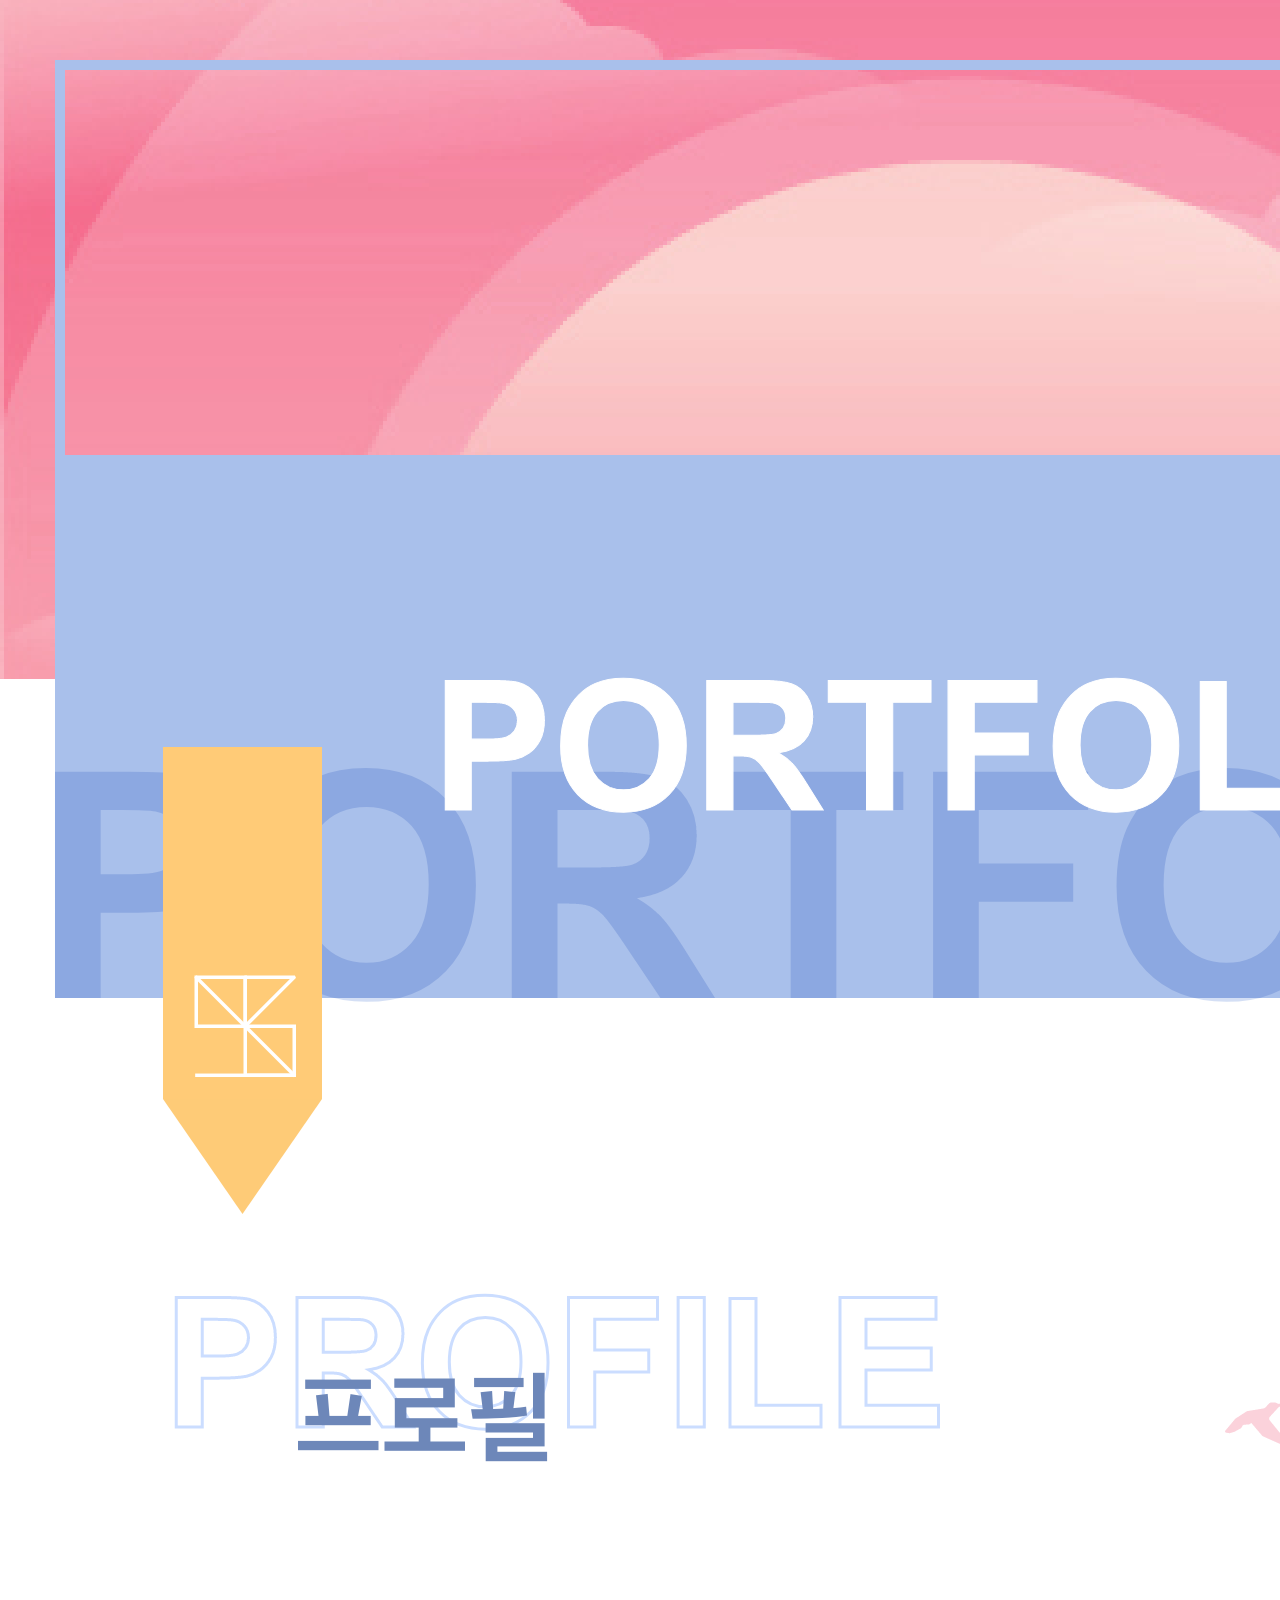
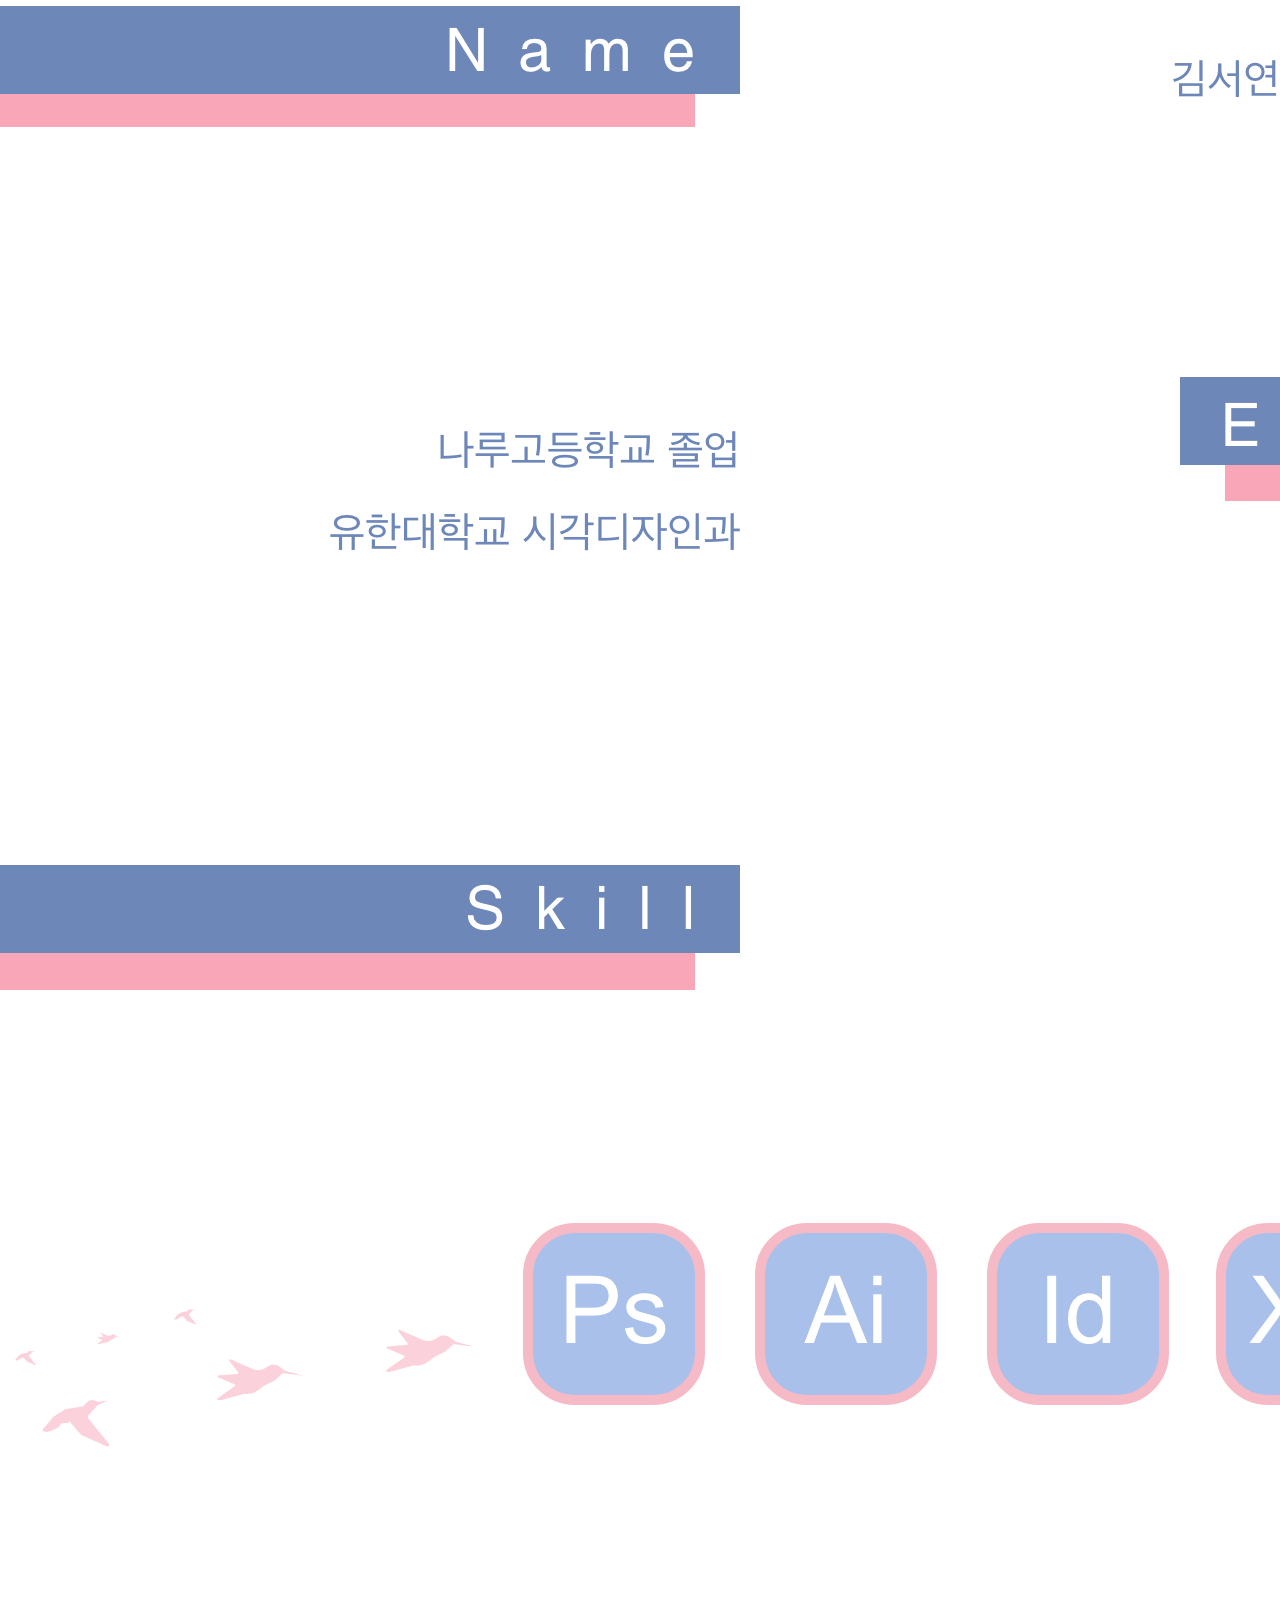
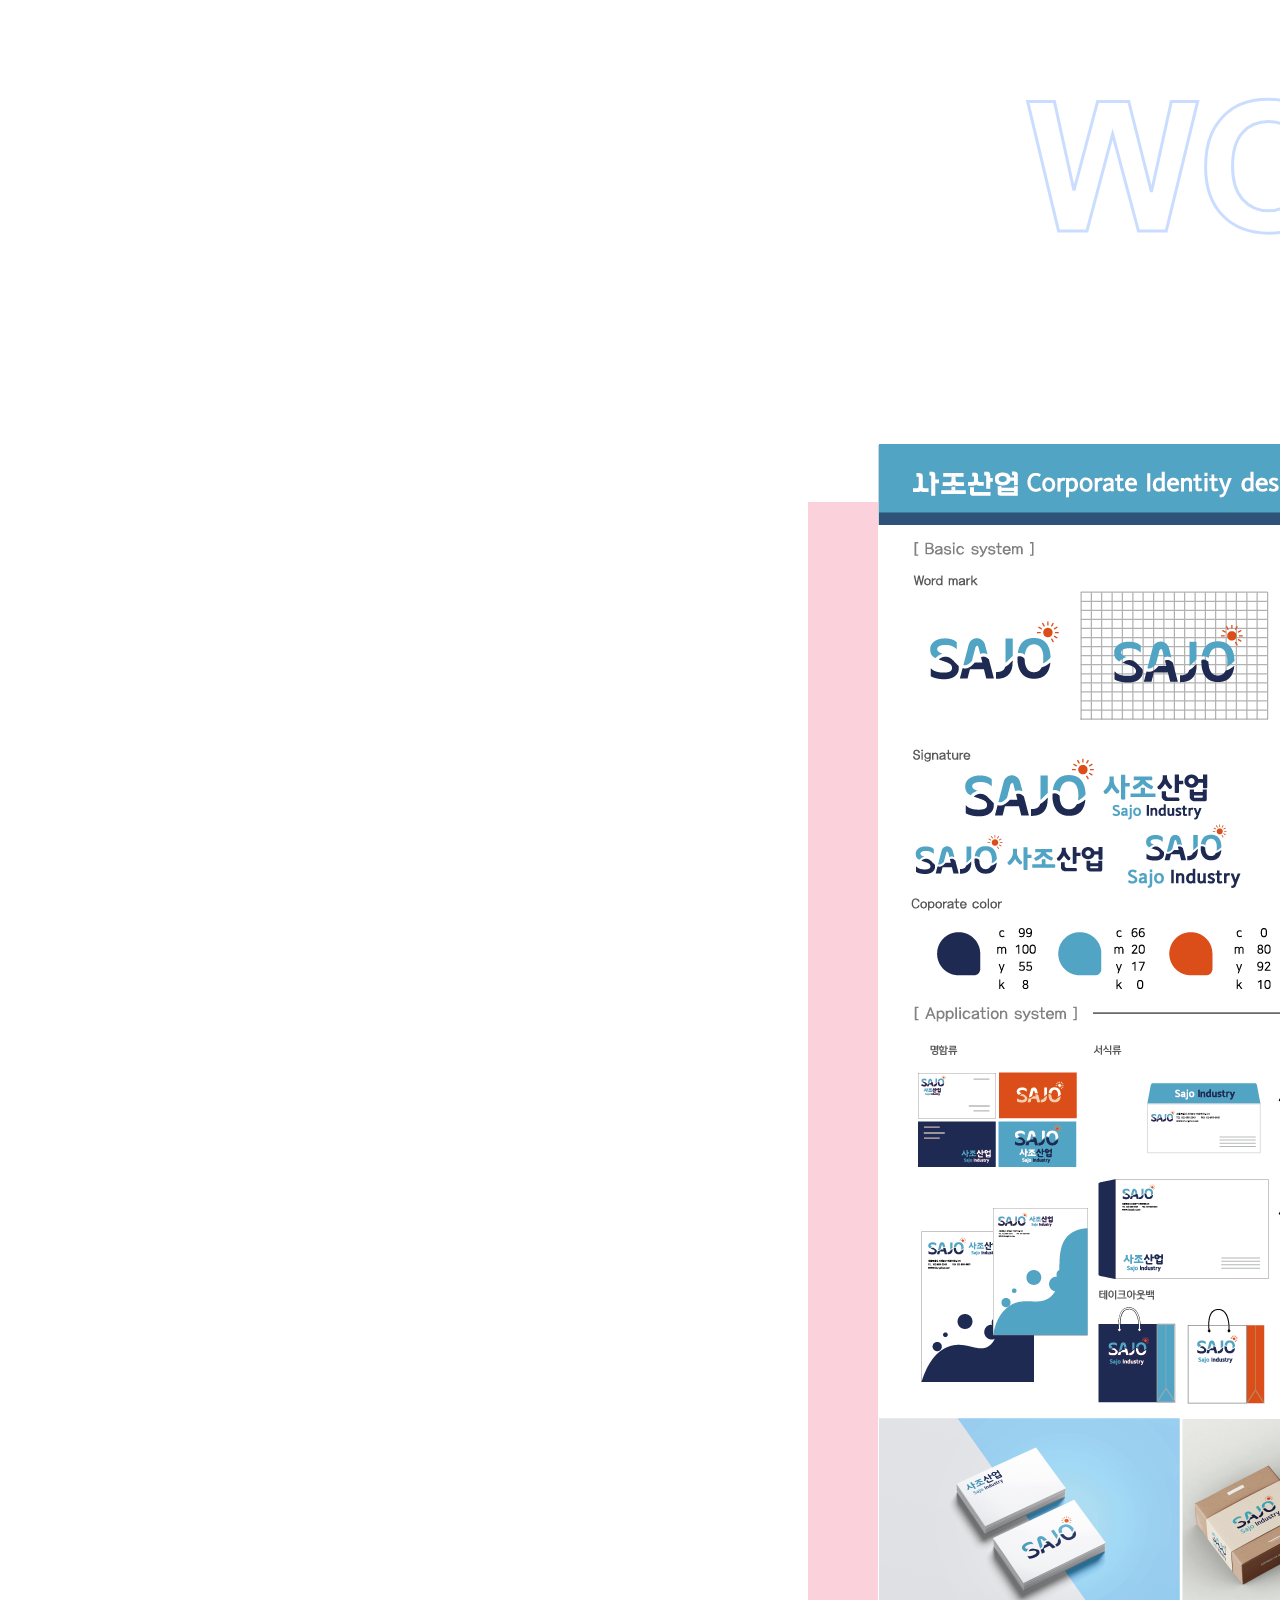
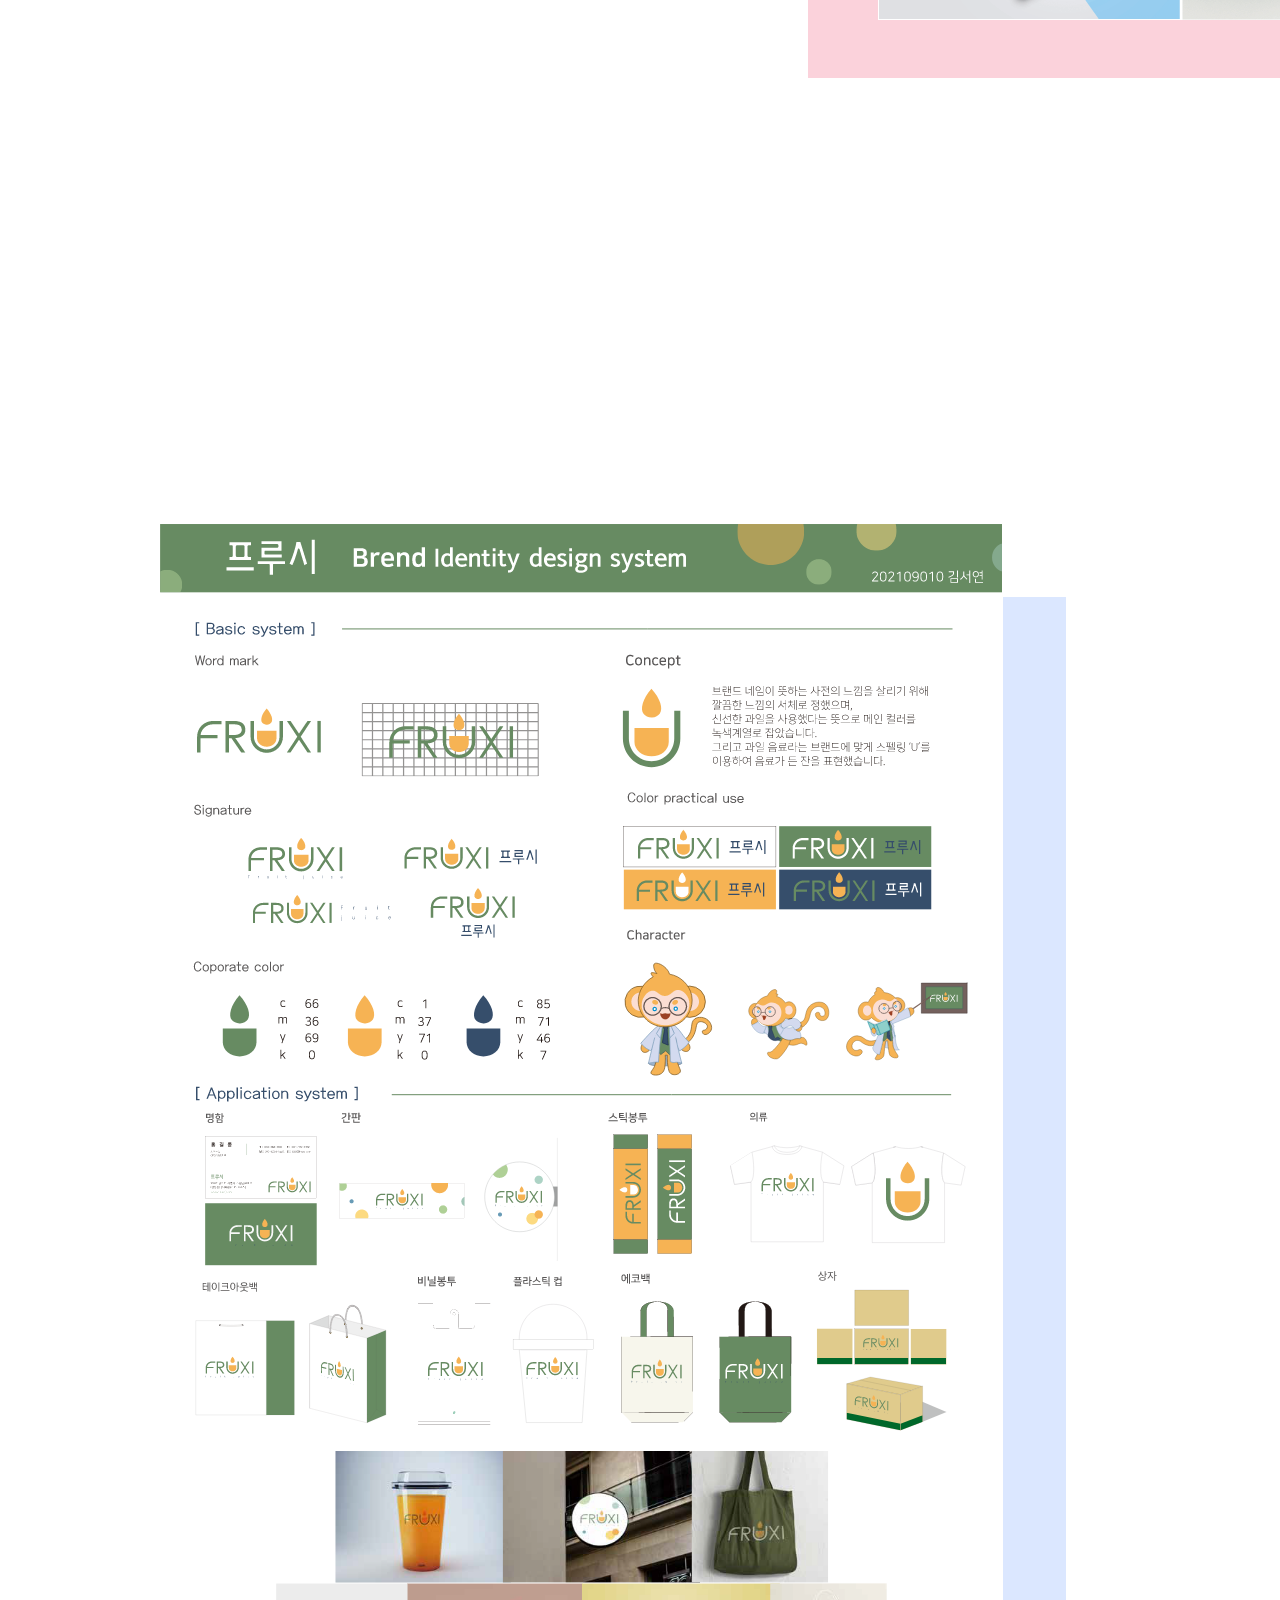
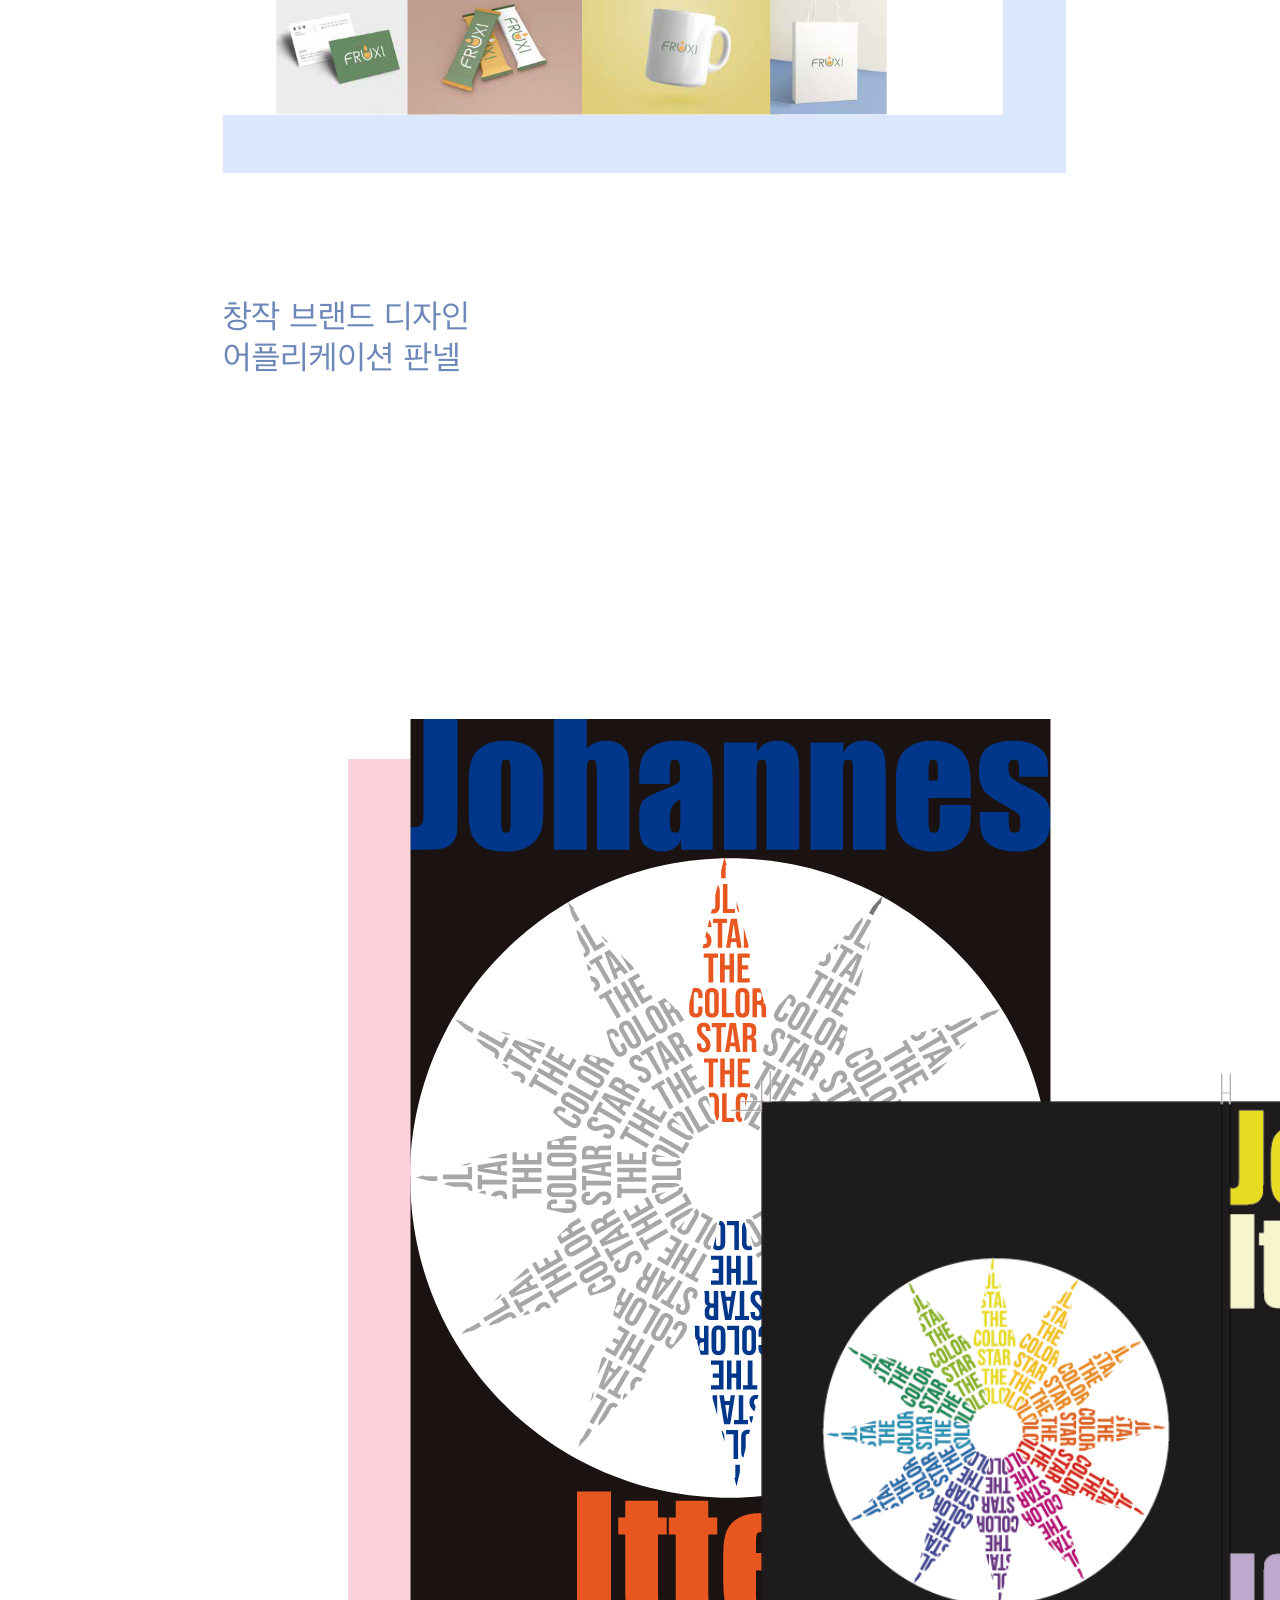
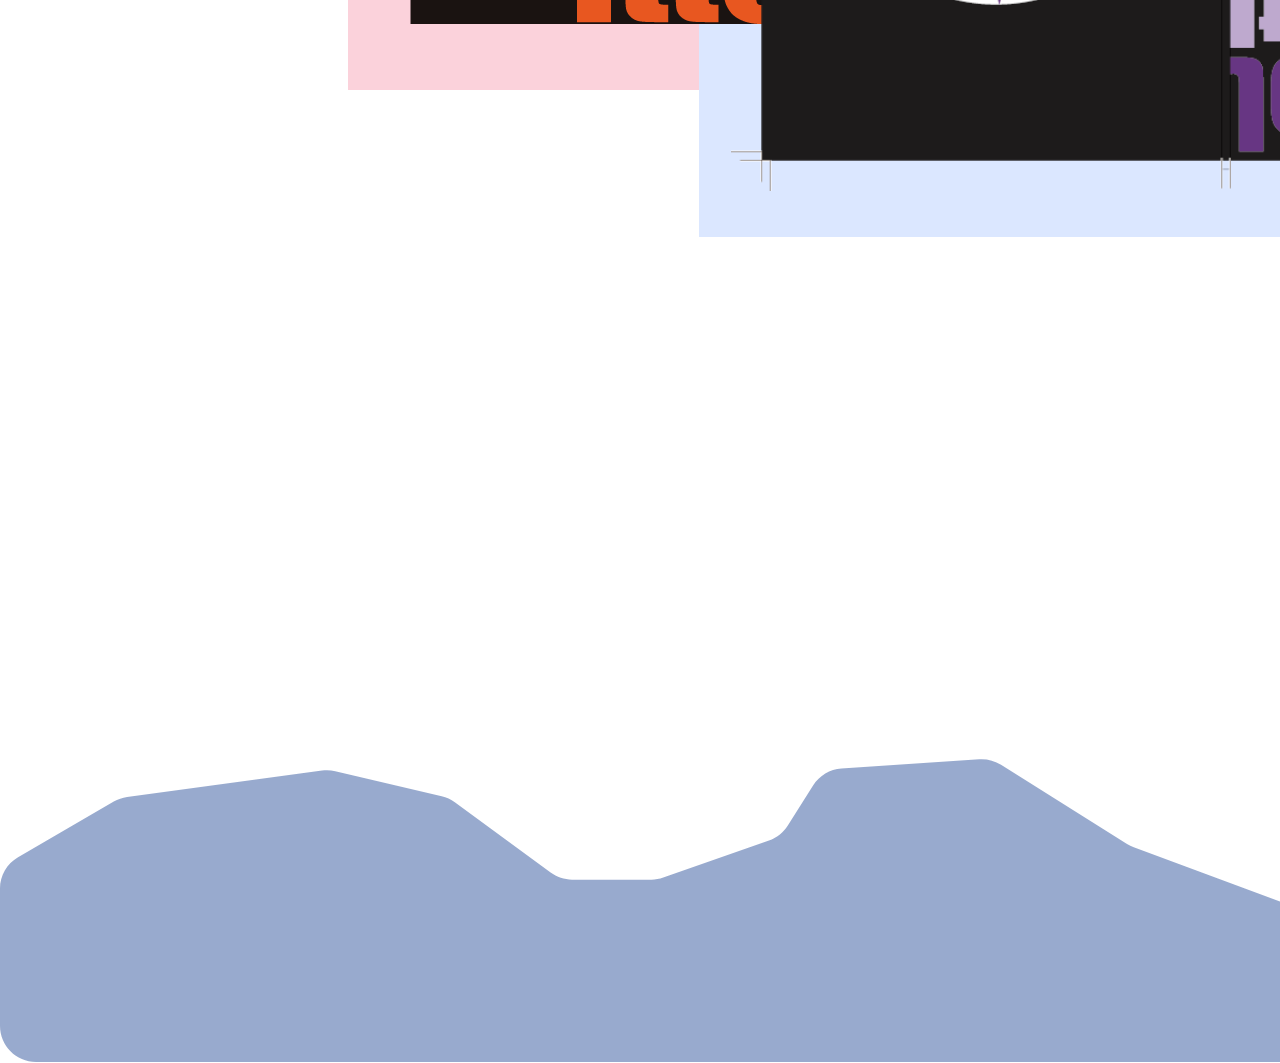
<file: index.html>
<!DOCTYPE html>
<html lang="en">
<head>
    <meta charset="UTF-8">
    <meta http-equiv="X-UA-Compatible" content="IE=edge">
    <meta name="viewport" content="width=device-width, initial-scale=1.0">
    <title>Parallax Scroll</title>
    <link rel="stylesheet" href="master.css">
    <script type="text/javascript"> var UserAgent = navigator.userAgent; if (UserAgent.match(/iPhone|ipad|Android|Windows CE|BlackBerry|Symbian|Windows Phone|webOS|Opera Mini|Opera Mobi|POLARIS|IEMobile|lgtelecom|nokia|SonyEricsson/i) 
    != null || UserAgent.match(/LG|SAMSUNG|Samsung/) != null) { location.href = "m_index.html"; }</script>
</head>
<body>
    
    <section>
        
        <div class="bg bg01" id="anchor1">
            
        </div>
        
        
    </section>


</body>
</html>
</file>
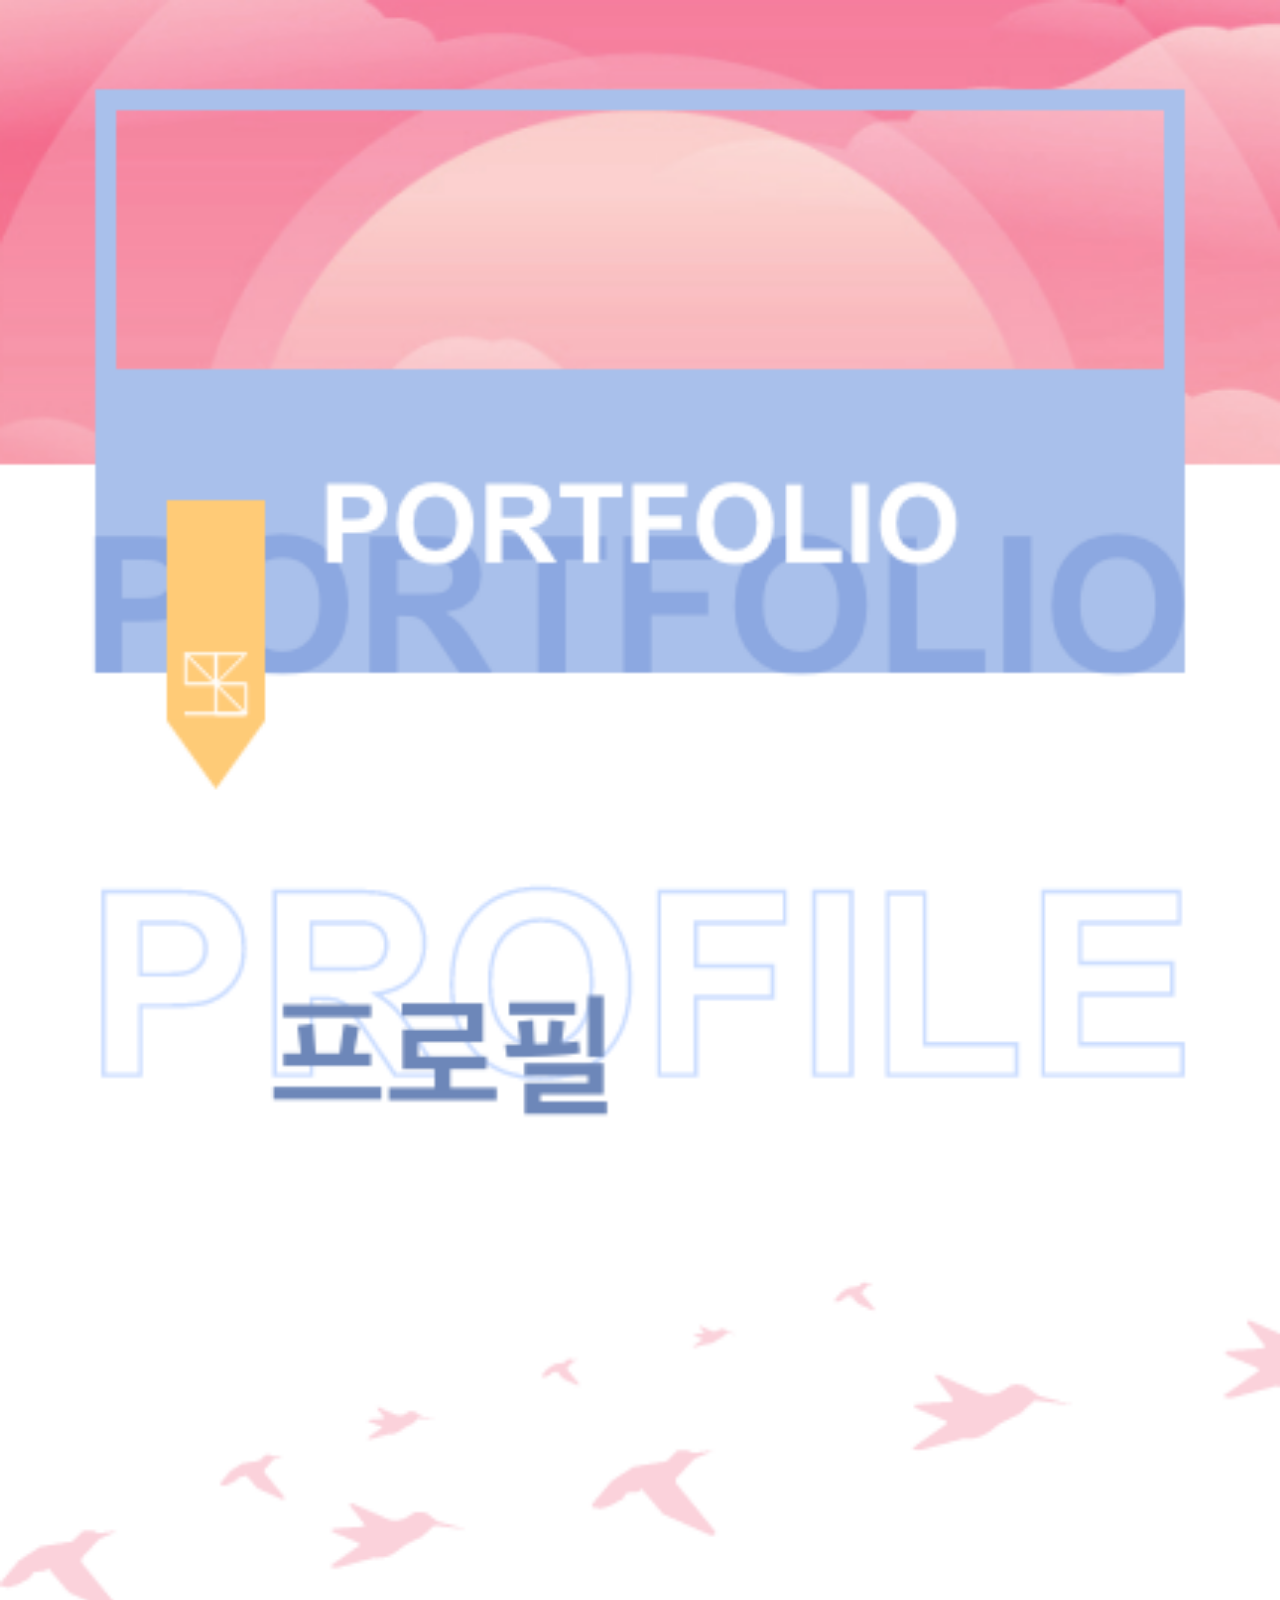
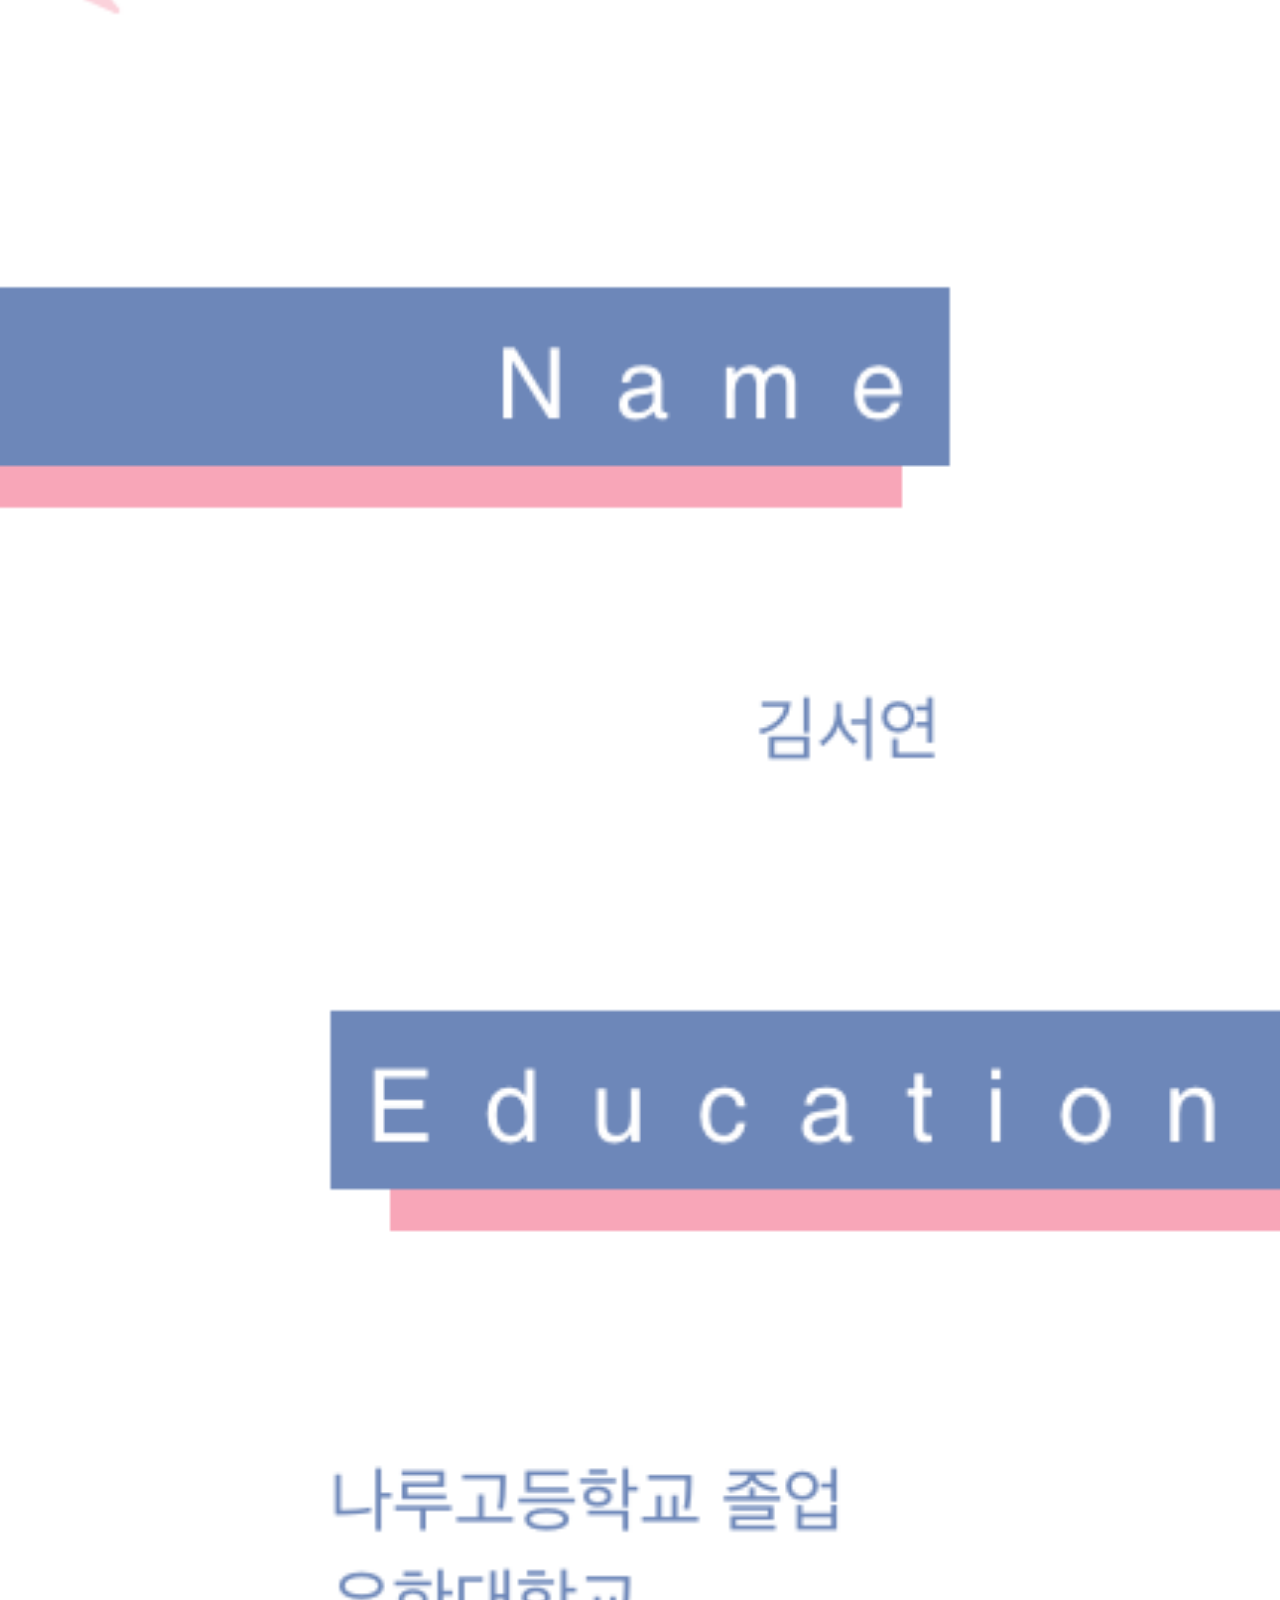
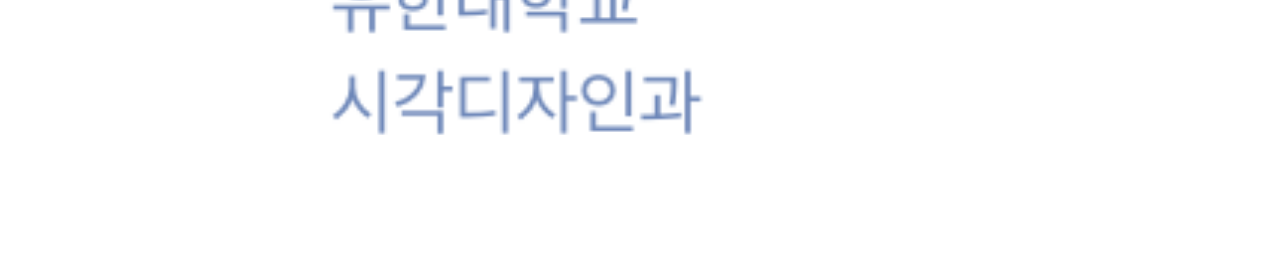
<file: m_index.html>
<!DOCTYPE html>
<html lang="en">
<head>
    <meta charset="UTF-8">
    <meta http-equiv="X-UA-Compatible" content="IE=edge">
    <meta name="viewport" content="width=device-width, initial-scale=1.0">
    <title>Parallax Scroll</title>
    <link rel="stylesheet" href="master.css">
</head>
<body>
    <section>
        
        <div class="bg bg02" id="anchor2">
            
        </div>
        
        
    </section>
</body>
</html>
</file>
<file: master.css>
*{
    margin: 0;
    padding: 0;
    text-decoration: none;
    list-style-type: none;
}

section{

}

.bg01{position:relative;
    width: 100%;
    height: 9063px;
    background-size: cover;
    display: flex;
    align-items: center;
    justify-content: center;
    background-image: url('img/bg01.png');
}

.bg02{
    position:relative;
    width: 100%;
    height: 3474px;
    background-size: cover;
    display: flex;
    align-items: center;
    justify-content: center;
    background-image: url('img/bg02.png');
    
}
</file>
